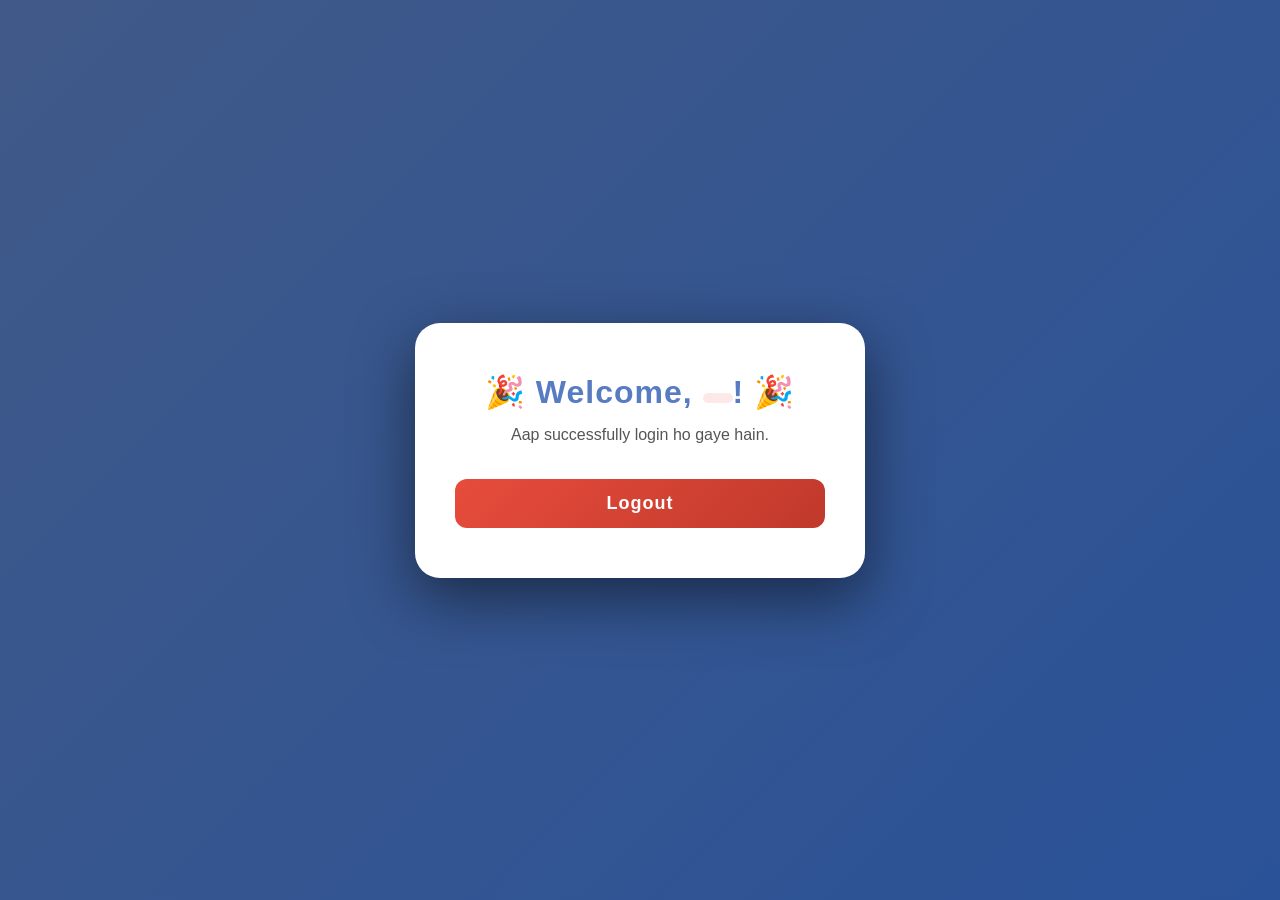
<file: index.html>
<!DOCTYPE html>
<html lang="en">
<head>
    <meta charset="UTF-8">
    <meta name="viewport" content="width=, initial-scale=1.0">
    <title>Document</title>
    <link rel="stylesheet" href="style.css">
</head>
<body>
    
      <div class="welcome-container">
        <h1>🎉 Welcome, <span id="userEmail"></span>! 🎉</h1>
        <p style="color: #555; margin: 15px 0;">Aap successfully login ho gaye hain.</p>
      
        <button class="logout-btn" onclick="logout()">Logout</button>
    </div>

    <script src="app.js"></script>
    
    <script>
        
        document.getElementById('userEmail').innerText = localStorage.getItem('Email');
    </script>
</body>
</html>
</file>
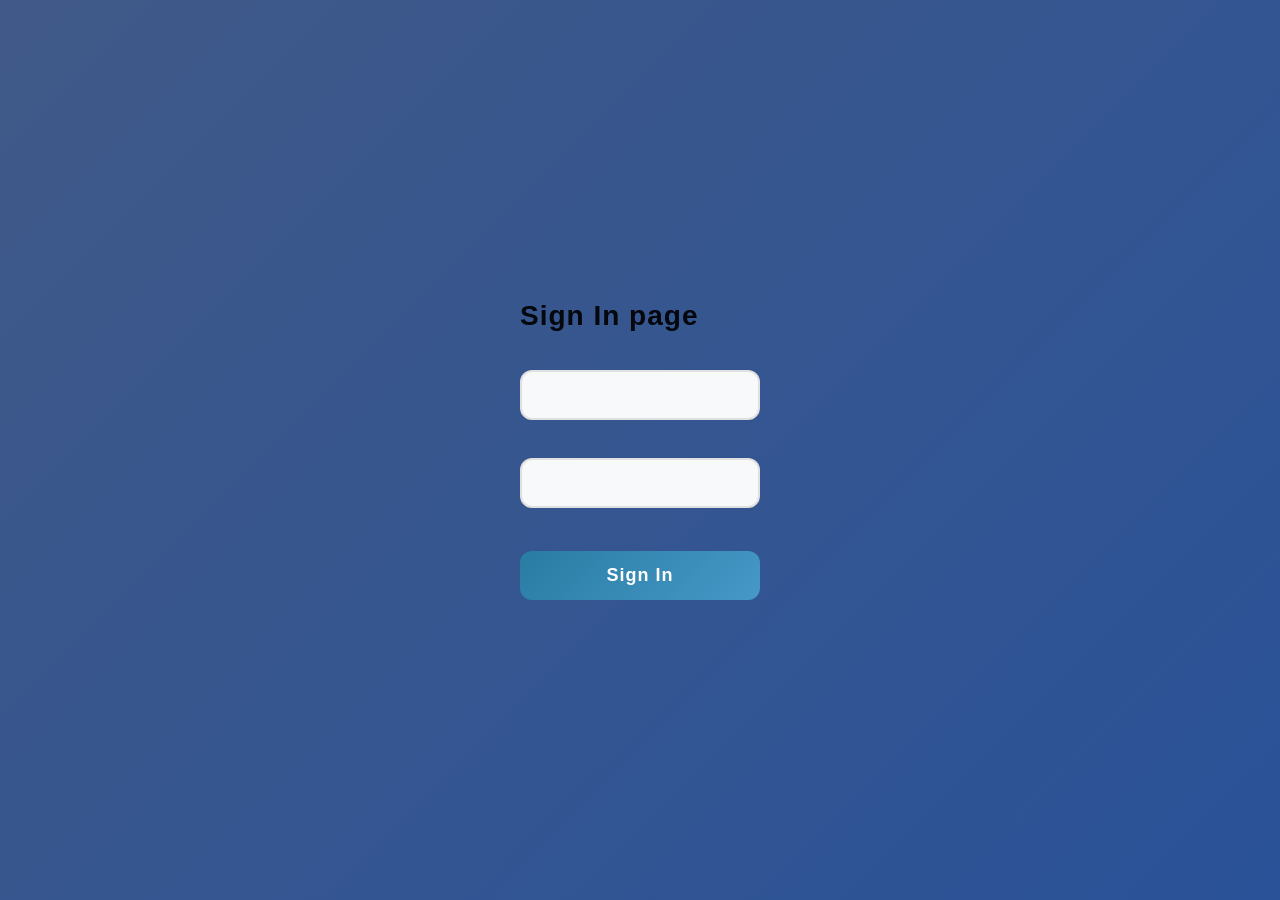
<file: signin.html>
<!DOCTYPE html>
<html lang="en">
<head>
    <meta charset="UTF-8">
    <meta name="viewport" content="width=device-width, initial-scale=1.0">
    <title>Document</title>
    <link rel="stylesheet" href="style.css">
</head>
<body>
    <div id="container">
        <h1>Sign In page</h1><br>
    <input type="text" name="" id="lemail"><br><br>
    <input type="password" name="" id="lpass"><br><br>
    
    <button onclick="signin()">Sign In</button>
    </div>








    <script src="app.js"></script>
</body>
</html>
</file>
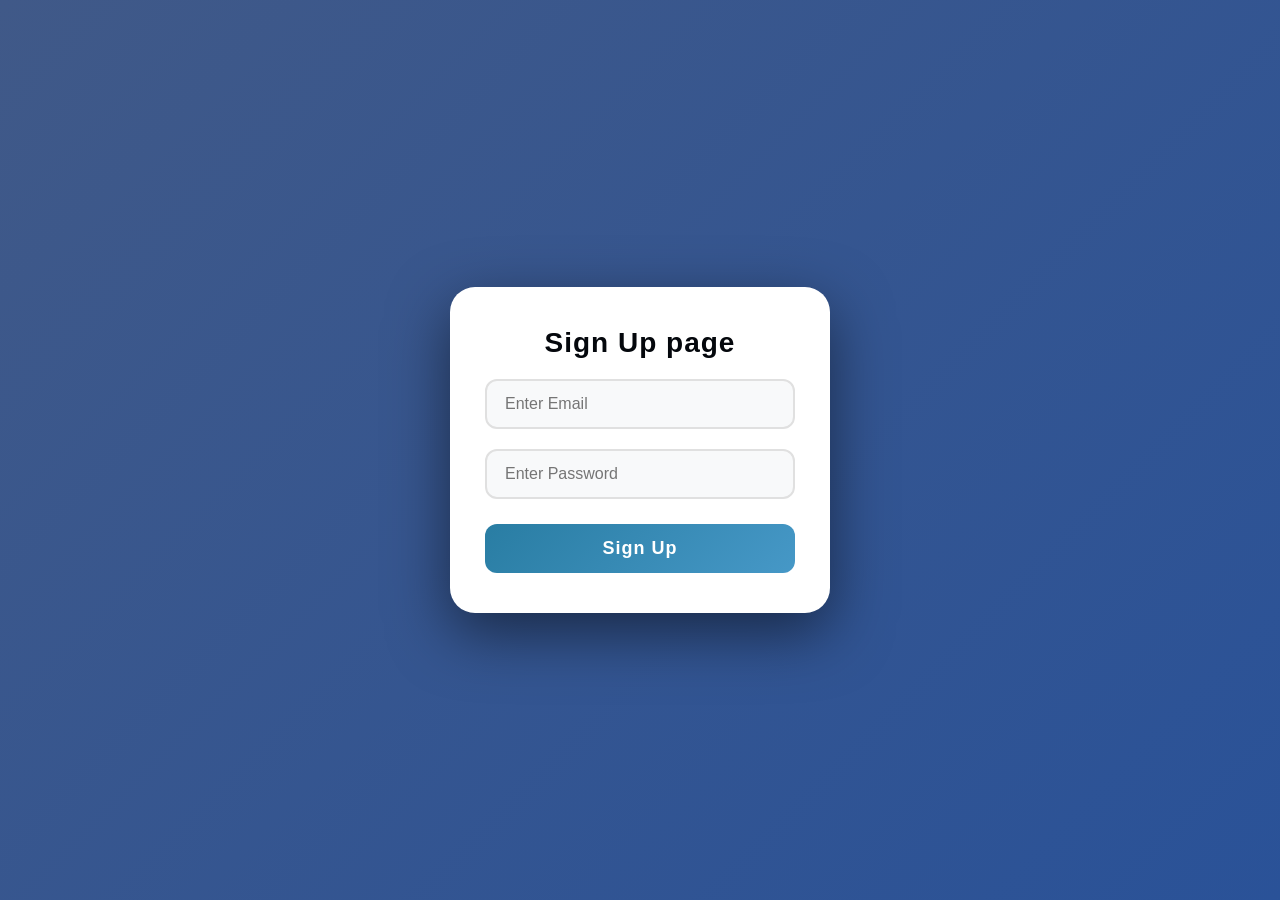
<file: signup.html>
<!DOCTYPE html>
<html lang="en">
<head>
    <meta charset="UTF-8">
    <meta name="viewport" content="width=device-width, initial-scale=1.0">
    <title>Document</title>
    <link rel="stylesheet" href="style.css">
</head>
<body>
     <div class="container">
        <h1>Sign Up page</h1>
        <input type="text" id="semail" placeholder="Enter Email">
        <input type="password" id="spass" placeholder="Enter Password">
        <button onclick="signup()">Sign Up</button>
    </div>







    <script src="app.js"></script>
</body>
</html>
</file>
<file: style.css>
* {
        margin: 0;
        padding: 0;
        box-sizing: border-box;
        font-family: 'Segoe UI', Tahoma, Geneva, Verdana, sans-serif;
    }

    body {
        background: linear-gradient(135deg, #405988, #2a5298); 
        height: 100vh;
        display: flex;
        justify-content: center;
        align-items: center;
        margin: 0;
    }

    .container {
        background: white;
        padding: 40px 35px;
        border-radius: 25px;
        box-shadow: 0 20px 60px rgba(0, 0, 0, 0.5);
        width: 380px;
        text-align: center;
        transition: 0.3s;
    }

    .container:hover {
        transform: scale(1.02);
    }

    h1 {
        color: #04070c;
        font-size: 28px;
        margin-bottom: 10px;
        font-weight: 700;
        letter-spacing: 1px;
    }

    input {
        width: 100%;
        padding: 14px 18px;
        margin: 10px 0;
        border: 2px solid #e0e0e0;
        border-radius: 12px;
        font-size: 16px;
        outline: none;
        transition: 0.3s;
        background: #f8f9fa;
    }

    input:focus {
        border-color: #2a5298;
        background: white;
        box-shadow: 0 0 8px rgba(42, 82, 152, 0.3);
    }

    button {
        width: 100%;
        padding: 14px;
        margin-top: 15px;
        background: linear-gradient(135deg, #297da3, #4698c7);
        color: white;
        border: none;
        border-radius: 12px;
        font-size: 18px;
        font-weight: bold;
        cursor: pointer;
        transition: 0.3s;
        letter-spacing: 1px;
    }

    button:hover {
        background: linear-gradient(135deg, #2a5298, #1e3c72);
        transform: translateY(-2px);
        box-shadow: 0 10px 20px rgba(0, 0, 0, 0.2);
    }

    button:active {
        transform: scale(0.95);
    }

    /* Welcome page ke liye special (thoda sa bada) */
    .welcome-container {
        background: white;
        padding: 50px 40px;
        border-radius: 25px;
        box-shadow: 0 20px 60px rgba(0, 0, 0, 0.5);
        text-align: center;
        width: 450px;
    }

    .welcome-container h1 {
        font-size: 32px;
        color: #577cc2;
    }

    .welcome-container h1 span {
        color: #e74c3c;
        background: #fde8e8;
        padding: 5px 15px;
        border-radius: 30px;
        display: inline-block;
        margin-top: 5px;
    }

    .logout-btn {
        background: linear-gradient(135deg, #e74c3c, #c0392b);
        margin-top: 20px;
        width: 100%;
    }

    .logout-btn:hover {
        background: linear-gradient(135deg, #c0392b, #e74c3c);
    }
</file>
